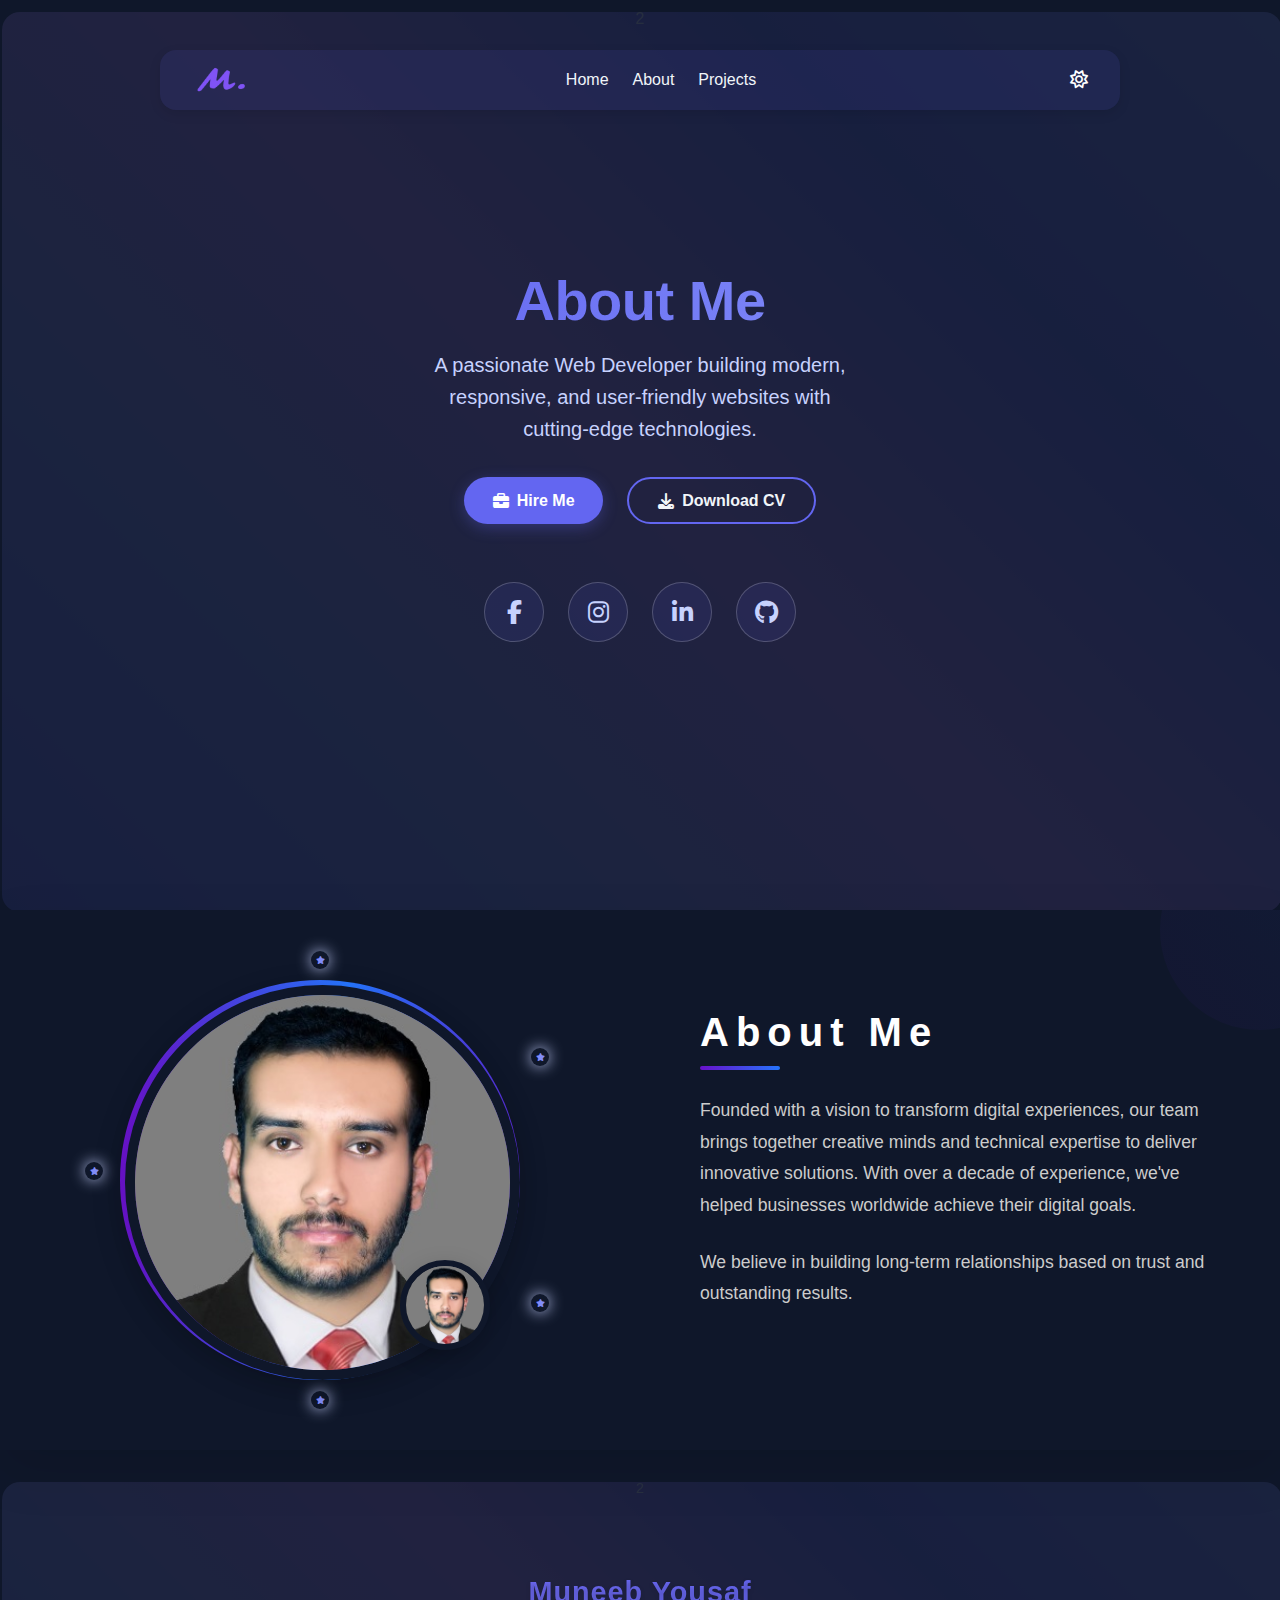
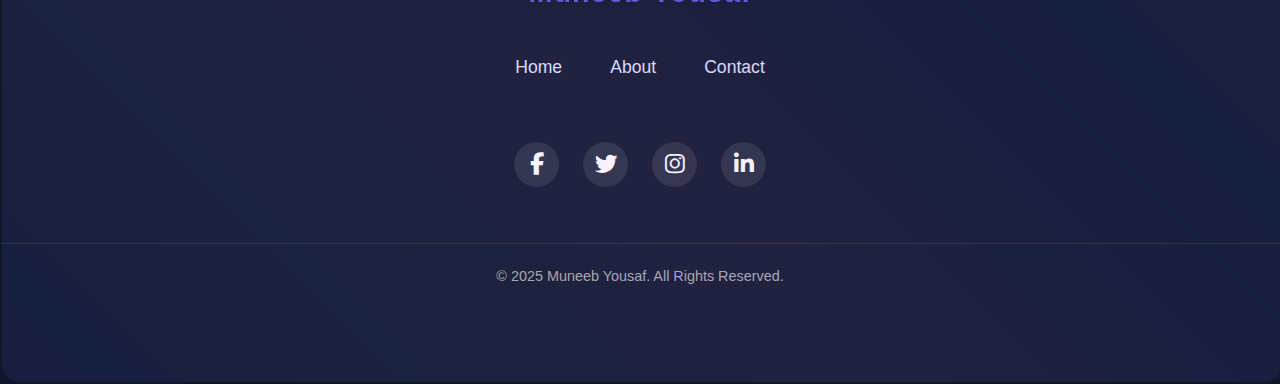
<file: About.html>
<!DOCTYPE html>
<html lang="en">
<head>
    <meta charset="UTF-8" />
    <meta name="viewport" content="width=device-width, initial-scale=1.0"/>
    <title>Responsive Header with Logo</title>
    <link rel="stylesheet" href="style.css">
    <link rel="stylesheet" href="https://cdnjs.cloudflare.com/ajax/libs/font-awesome/6.5.0/css/all.min.css">
</head>
<body>
  <!---------- Header Start ---------->
  <header class="header">
    <div class="logo">
      <img src="assets/images/logo.png" alt="Logo" />
    </div>
    <nav class="nav-links">
      <a href="index.html">Home</a>
      <a href="About.html">About</a>
      <a href="projects.html">Projects</a>
    </nav>
    <button id="theme-switch" >

    <i class="fa-regular fa-sun"></i>
      </button>
  </header>    
  <!---------- Header End ---------->

  <!---------- Hero Section Start ---------->
  <section class="hero">
        <div class="static-boxes">
            <div class="border-box box-2">2</div>
        </div>
        <!-- Particle background -->
        <div class="particles-container">
            <div class="particle"></div>
            <div class="particle"></div>
            <div class="particle"></div>
            <div class="particle"></div>
            <div class="particle"></div>
            <div class="particle"></div>
            <div class="particle"></div>
            <div class="particle"></div>
            <div class="particle"></div>
            <div class="particle"></div>
            <div class="particle"></div>
            <div class="particle"></div>
            <div class="particle"></div>
            <div class="particle"></div>
            <div class="particle"></div>
            <div class="particle"></div>
            <div class="particle"></div>
            <div class="particle"></div>
            <div class="particle"></div>
            <div class="particle"></div>
        </div>
        
        <div class="hero-content">
            <h1 class="hero-heading">About Me</h1>
            <p class="hero-description">A passionate Web Developer building modern, responsive, and user-friendly websites with cutting-edge technologies.</p>
            <div class="hero-buttons">
                <a href="#contact" class="btn">
                    <i class="fas fa-briefcase"></i> Hire Me
                </a>
                <a href="cv.pdf" class="btn btn-outline">
                    <i class="fas fa-download"></i> Download CV
                </a>
            </div>
            <div class="hero-socials">
                <div class="icon_container">
                    <div class="icon-box">
                        <div class="item">
                            <i class="fa-brands fa-facebook-f"></i>
                        </div>
                    </div>
                    <div class="icon-box">
                        <div class="item">
                            <i class="fa-brands fa-instagram"></i>
                        </div>
                    </div>
                    <div class="icon-box">
                        <div class="item">
                            <i class="fa-brands fa-linkedin-in"></i>
                        </div>
                    </div>
                    <div class="icon-box">
                        <div class="item">
                            <i class="fa-brands fa-github"></i>
                        </div>
                    </div>
                </div>
            </div>
        </div>
  </section>
  <!---------- Hero Section End ---------->

  <!---------- About Section Start ---------->
  
  <section class="container">  
    <div class="about-section">
      <div class="image-container">
        <div class="image-wrapper">
          <div class="rotating-border"></div>
          <div class="rotating-stars">
            <div class="star"><i class="fas fa-star"></i></div>
            <div class="star"><i class="fas fa-star"></i></div>
            <div class="star"><i class="fas fa-star"></i></div>
            <div class="star"><i class="fas fa-star"></i></div>
            <div class="star"><i class="fas fa-star"></i></div>
          </div>
          <div class="main-image">
            <img src="assets/images/muneeb.jpg" alt="Team Leader">
          </div>
          <div class="mini-image">
            <img src="assets/images/muneeb.jpg" alt="Team Member">
          </div>
        </div>
      </div>
      <div class="content">
        <h2>About Me</h2>
        <p>Founded with a vision to transform digital experiences, our team brings together creative minds and technical expertise to deliver innovative solutions. With over a decade of experience, we've helped businesses worldwide achieve their digital goals.</p>
        <p>We believe in building long-term relationships based on trust and outstanding results.</p>
        <div class="stats">
          
        </div>
      </div>
    </div>
  </section>
  
  <!---------- About Section End ---------->
  

<!-- Footer Start -->

 <footer class="footer">
  <div class="border-box box-2 footer-layer">2</div>
        <div class="footer-content">
            <div class="footer-name">Muneeb Yousaf</div>
            
            <div class="links">
                <a href="#">Home</a>
                <a href="#">About</a>
                <a href="#">Contact</a>
            </div>
            
            <div class="social-icons">
                <a href="#" aria-label="Facebook"><i class="fab fa-facebook-f"></i></a>
                <a href="#" aria-label="Twitter"><i class="fab fa-twitter"></i></a>
                <a href="#" aria-label="Instagram"><i class="fab fa-instagram"></i></a>
                <a href="#" aria-label="LinkedIn"><i class="fab fa-linkedin-in"></i></a>
            </div>
            
            <div class="copyright">
                &copy; 2025 <span>Muneeb Yousaf</span>. All Rights Reserved.
            </div>
        </div>
    </footer>

<!-- Footer End -->
</body>
</html>
</file>
<file: style.css>
:root {
    --bg-color: #0f172a;
    --text-color: #f1f5f9;
    --primary-color: #6366f1;
    --secondary-color: #818cf8;
    --accent-color: #c7d2fe;
}

* {
    margin: 0;
    padding: 0;
    box-sizing: border-box;
    font-family: 'Segoe UI', Tahoma, Geneva, Verdana, sans-serif;
}
    
body {
    background-color: var(--bg-color);
    color: var(--text-color);
    min-height: 100vh;
    overflow-x: hidden;
}
    
a {
    text-decoration: none;
    color: inherit;
}

/*------- Header Section Start -------------*/

.header {
    margin: 50px auto;
    max-width: 960px;
    border-radius: 16px;
    padding: 0rem 2rem;
    display: flex;
    justify-content: space-between;
    align-items: center;
    color: var(--text-color);
    box-shadow: 0 4px 12px rgba(0, 0, 0, 0.1);
    position: relative;
    z-index: 10;
    background: rgba(99, 102, 241, 0.1);
}

.logo {
    display: flex;
    align-items: center;
    gap: 10px;
    font-size: 1.5rem;
    font-weight: bold;
}

.logo img {
    width: 60px;
    height: 60px;
    object-fit: contain;
}
    
.nav-links {
    display: flex;
    gap: 1.5rem;
}
    
.toggle-btn {
    cursor: pointer;
    padding: 0.5rem 1rem;
    border: none;
    border-radius: 5px;
    background: #888;
    color: white;
    transition: background 0.3s;
}
    
#theme-switch {
    border: none;
    background-color: transparent;
}
      
#theme-switch i{
    font-size: 18px;
    color: #ffffff;
}
    
@media (max-width: 600px) {
  .nav-links 
  {
    display: none;
  }
}

/*------- Header Section End -------------*/
    
/*------- Hero Section Start -------------*/
        
.hero {
    min-height: 100vh;
    justify-content: center;
    align-items: center;
    text-align: center;
    padding: 2rem;
    position: relative;
    display: flex;
    overflow: hidden;
    margin-top: -150px;
}

.particles-container {
    position: absolute;
    top: 0;
    left: 0;
    width: 100%;
    height: 100%;
    z-index: 1;
    overflow: hidden;
}
        
.particle {
    position: absolute;
    background-color: var(--accent-color);
    border-radius: 50%;
    opacity: 0.4;
    animation: float 15s infinite linear;
    z-index: 1;
}

.particle:nth-child(1) { width: 6px; height: 6px; top: 10%; left: 90%; animation-duration: 20s; animation-delay: 0s; }
.particle:nth-child(2) { width: 8px; height: 8px; top: 15%; left: 60%; animation-duration: 18s; animation-delay: 2s; }
.particle:nth-child(3) { width: 4px; height: 4px; top: 20%; left: 5%; animation-duration: 22s; animation-delay: 1s; }
.particle:nth-child(4) { width: 7px; height: 7px; top: 20%; left: 90%; animation-duration: 17s; animation-delay: 3s; }
.particle:nth-child(5) { width: 5px; height: 5px; top: 25%; left: 40%; animation-duration: 19s; animation-delay: 0.5s; }
.particle:nth-child(6) { width: 9px; height: 9px; top: 25%; left: 60%; animation-duration: 25s; animation-delay: 4s; }
.particle:nth-child(7) { width: 3px; height: 3px; top: 30%; left: 5%; animation-duration: 16s; animation-delay: 1.5s; }
.particle:nth-child(8) { width: 6px; height: 6px; top: 30%; left: 80%; animation-duration: 21s; animation-delay: 2.5s; }
.particle:nth-child(9) { width: 5px; height: 5px; top: 40%; left: 15%; animation-duration: 23s; animation-delay: 3.5s; }
.particle:nth-child(10) { width: 7px; height: 7px; top: 45%; left: 85%; animation-duration: 18s; animation-delay: 0.8s; }
.particle:nth-child(11) { width: 6px; height: 6px; top: 50%; left: 15%; animation-duration: 20s; animation-delay: 0s; }
.particle:nth-child(12) { width: 8px; height: 8px; top: 50%; left: 70%; animation-duration: 18s; animation-delay: 2s; }
.particle:nth-child(13) { width: 4px; height: 4px; top: 55%; left: 40%; animation-duration: 22s; animation-delay: 1s; }
.particle:nth-child(14) { width: 7px; height: 7px; top: 65%; left: 10%; animation-duration: 17s; animation-delay: 3s; }
.particle:nth-child(15) { width: 5px; height: 5px; top: 75%; left: 10%; animation-duration: 19s; animation-delay: 0.5s; }
.particle:nth-child(16) { width: 9px; height: 9px; top: 75%; left: 85%; animation-duration: 25s; animation-delay: 4s; }
.particle:nth-child(17) { width: 3px; height: 3px; top: 80%; left: 30%; animation-duration: 16s; animation-delay: 1.5s; }
.particle:nth-child(18) { width: 6px; height: 6px; top: 80%; left: 70%; animation-duration: 21s; animation-delay: 2.5s; }
.particle:nth-child(19) { width: 5px; height: 5px; top: 80%; left: 80%; animation-duration: 23s; animation-delay: 3.5s; }
.particle:nth-child(20) { width: 7px; height: 7px; top: 90%; left: 30%; animation-duration: 18s; animation-delay: 0.8s; }

@keyframes float {
    0% {
        transform: translate(0, 0) rotate(0deg);
        opacity: 0.4;
    }
    25% {
        transform: translate(20px, 40px) rotate(90deg);
    }
    50% {
        transform: translate(40px, 0) rotate(180deg);
        opacity: 0.7;
    }
    75% {
        transform: translate(20px, -40px) rotate(270deg);
    }
    100% {
        transform: translate(0, 0) rotate(360deg);
        opacity: 0.4;
      }
}
          
.hero-content {
    max-width: 600px;
    z-index: 4;
    padding: 2rem;
    animation: fadeIn 1.5s ease-out;
}
        
@keyframes fadeIn {
    from 
    {
      opacity: 0; 
      transform: translateY(30px); 
    }
    to 
    { 
      opacity: 1; 
      transform: translateY(0); 
    }
}
        
.hero-heading {
    font-size: 3.5rem;
    margin-bottom: 1rem;
    background: linear-gradient(to right, var(--primary-color), var(--secondary-color));
    -webkit-background-clip: text;
    background-clip: text;
    color: transparent;
    font-weight: 700;
    letter-spacing: -0.5px;
}
        
.hero-description {
    font-size: 1.25rem;
    margin-bottom: 2rem;
    line-height: 1.6;
    color: var(--accent-color);
    max-width: 80%;
    margin-left: auto;
    margin-right: auto;
}
        
.hero-buttons {
    display: flex;
    justify-content: center;
    gap: 1.5rem;
    margin-bottom: 2rem;
}
          
.btn {
    background: var(--primary-color);
    color: white;
    padding: 0.8rem 1.8rem;
    border-radius: 50px;
    text-decoration: none;
    transition: all 0.3s ease;
    font-weight: 600;
    display: inline-flex;
    align-items: center;
    justify-content: center;
    gap: 8px;
    box-shadow: 0 4px 15px rgba(99, 102, 241, 0.3);
}
        
.btn:hover {
    background: var(--secondary-color);
    transform: translateY(-3px);
    box-shadow: 0 6px 20px rgba(99, 102, 241, 0.4);
}
        
.btn-outline {
    background: transparent;
    border: 2px solid var(--primary-color);
    color: var(--text-color);
    box-shadow: none;
}
        
.btn-outline:hover {
    background: var(--primary-color);
    color: white;
}
        
.hero-socials {
    display: flex;
    justify-content: center;
    gap: 1.5rem;
    font-size: 1.5rem;
    margin-top: 3rem;
}
        
.icon_container {
    padding: 10px;
    width: max-content;
    display: flex;
    gap: 1.5rem;
}
          
.icon-box {
    --size: 60px;
    width: var(--size);
    height: var(--size);
    transition: transform 200ms;
}
        
.item {
    width: 100%;
    height: 100%;
    border: 1px solid rgba(255, 255, 255, 0.2);
    border-radius: 50%;
    display: flex;
    justify-content: center;
    align-items: center;
    background: rgba(99, 102, 241, 0.1);
    transition: all 0.3s ease;
}
          
.item i {
    color: var(--accent-color);
    transition: all 0.3s ease;
}
          
.icon-box:hover {
    transform: scale(1.6) translateY(-15px);
}
          
.icon-box:hover .item {
    background: var(--primary-color);
    border-color: var(--primary-color);
}
          
.icon-box:hover .item i {
    color: white;
    transform: scale(1.2);
}
          
.icon-box:has(+ .icon-box:hover),
.icon-box:hover + .icon-box {
    transform: scale(1.3) translateY(-8px);
}
        
.static-boxes {
    position: absolute;
    top: 0;
    left: 0;
    width: 100%;
    height: 100%;
    z-index: 0;
    overflow: hidden;
}
          
.border-box {
    position: absolute;
    width: 200px;
    height: 200px;
    z-index: 0;
    opacity: 0.1;
}
        
.border-box::before {
    content: '';
    position: absolute;
    top: 0;
    left: 0;
    width: 100%;
    height: 100%;
    border-radius: 20px;
    border: 2px solid transparent;
    background: linear-gradient(45deg, var(--primary-color), var(--secondary-color), #c084fc, var(--primary-color), var(--secondary-color));
    background-clip: padding-box;
    z-index: -1;
}
        
.box-1 {
    top: 10%;
    left: -17%;
    width: 400px;
    height: 400px;
}
        
.box-2 {
    width: 100%;
    height: 100%;
}
        
.box-3 {
    top: 10%;
    right: -17%;
    width: 400px;
    height: 400px;
}

@media (max-width: 768px) 
{
  .hero-heading 
  {
    font-size: 2.5rem;
  }
  .box-2
  {
    width: 100%;
    height: 100vh;
  }
  .hero-description {
    font-size: 1.1rem;
    max-width: 100%;
  }        
  .hero-buttons {
    flex-direction: column;
    align-items: center;
  }
  .btn {
    width: 100%;
    max-width: 250px;
  }
  .icon_container {
    gap: 1rem;
  }     
  .icon-box {
      --size: 50px;
  }
  .box-1, .box-3 {
      width: 120px;
      height: 120px;
  }
  .box-2 {
      width: 100%;
      height: 100%;
  }
}
            
@media (max-width: 480px) 
{
  .hero-heading {
      font-size: 2rem;
  }
  .hero-content {
      padding: 1.5rem;
  }
  .hero-socials {
      margin-top: 2rem;
  }
  .icon-box {
      --size: 45px;
  }
  .box-1, .box-3 {
    width: 100px;
    height: 100px;
    top: 15%;
  }
  
  .box-2 {
    width: 100%;
    height: 100%;
  }
}
      
/*------- About Section Start -------------*/

.container {
    max-width: 100%;
    margin: 0 auto;
}
        
.section-title {
    text-align: center;
    margin-bottom: 50px;
}
        
.about-section {
    display: flex;
    align-items: center;
    box-shadow: 0 20px 50px rgba(0, 0, 0, 0.1);
    overflow: hidden;
    flex-wrap: wrap;
    position: relative;
    z-index: 1;
}
        
.image-container {
    flex: 1;
    min-width: 350px;
    position: relative;
    padding: 60px;
    display: flex;
    justify-content: center;
}
        
.image-wrapper {
    position: relative;
    width: 400px;
    height: 400px;
}
        
.rotating-border {
    position: absolute;
    top: 0;
    left: 0;
    width: 100%;
    height: 100%;
    border-radius: 50%;
    background: linear-gradient(to right, #6a11cb, #2575fc, #6a11cb, #2575fc, #6a11cb, #2575fc, #6a11cb, #2575fc);
    background-size: 400% 400%;
    box-shadow: 0 10px 30px rgba(0, 0, 0, 0.15);
    z-index: 1;
}
      
.rotating-stars {
    position: absolute;
    top: -20px;
    left: -20px;
    width: calc(100% + 40px);
    height: calc(100% + 40px);
    border-radius: 50%;
    z-index: 0;
    animation: rotateStars 50s linear infinite;
}

.star {
    position: absolute;
    width: 18px;
    height: 18px;
    background: var(--bg-color);
    border-radius: 50%;
    box-shadow: 0 0 15px var(--accent-color);
    animation: twinkle 20s infinite alternate;
    z-index: 2;
    display: flex;
    align-items: center;
    justify-content: center;
    font-size: 8px;
    color: var(--secondary-color);
}

.star:nth-child(1) {
    top: -9px;
    left: 50%;
    transform: translateX(-50%);
    animation-delay: 0.1s;
}

.star:nth-child(2) {
    top: 20%;
    right: -9px;
    animation-delay: 0.3s;
}

.star:nth-child(3) {
    bottom: 20%;
    right: -9px;
    animation-delay: 0.5s;
}

.star:nth-child(4) {
    bottom: -9px;
    left: 50%;
    transform: translateX(-50%);
    animation-delay: 0.7s;
}

.star:nth-child(5) {
    bottom: 50%;
    left: -15px;
    animation-delay: 0.9s;
}

.main-image {
    position: absolute;
    top: 5px;
    left: 5px;
    width: calc(100% - 5px);
    height: calc(100% - 5px);
    border-radius: 50%;
    overflow: hidden;
    border: 10px solid var(--bg-color);
    box-shadow: 0 5px 20px rgba(0, 0, 0, 0.1);
    z-index: 3;
}

.main-image img {
    width: 100%;
    height: 100%;
    object-fit: cover;
    display: block;
    transition: transform 0.5s ease;
}

.main-image:hover img {
    transform: scale(1.05);
}

.mini-image {
    position: absolute;
    bottom: 30px;
    right: 30px;
    width: 90px;
    height: 90px;
    border-radius: 50%;
    border: 6px solid  var(--bg-color);
    overflow: hidden;
    box-shadow: 0 8px 25px rgba(0, 0, 0, 0.2);
    z-index: 4;
    transition: transform 0.4s ease;
}

.mini-image:hover {
    transform: scale(1.1);
}

.mini-image img {
    width: 100%;
    height: 100%;
    object-fit: cover;
}

.content {
    flex: 1;
    min-width: 350px;
    padding: 100px 60px;
    position: relative;
    overflow: hidden;
}

.content::before {
    content: '';
    position: absolute;
    top: 0;
    right: 0;
    width: 200px;
    height: 200px;
    background: linear-gradient(45deg, #6a11cb, #2575fc);
    border-radius: 50%;
    transform: translate(40%, -40%);
    opacity: 0.05;
    z-index: -1;
}

.content h2 {
    font-size: 2.5rem;
    color: #ffffff;
    margin-bottom: 25px;
    position: relative;
    padding-bottom: 15px;
    text-align: left;
}

.content h2::after {
    content: '';
    position: absolute;
    bottom: 0;
    left: 0;
    width: 80px;
    height: 4px;
    background: linear-gradient(to right, #6a11cb, #2575fc);
    border-radius: 2px;
}

.content p {
    font-size: 1.1rem;
    line-height: 1.8;
    color: #ccc;
    margin-bottom: 25px;
    position: relative;
    z-index: 2;
}

.stats {
    display: flex;
    gap: 20px;
    margin-top: 40px;
    flex-wrap: wrap;
}

.stat-item {
    flex: 1;
    min-width: 130px;
    background:var(--secondary-color);
    padding: 25px 20px;
    border-radius: 15px;
    text-align: center;
    box-shadow: 0 5px 15px rgba(0, 0, 0, 0.05);
    transition: all 0.4s ease;
    border: 1px solid #e9ecef;    
}

.stat-item:hover {
    transform: translateY(-8px);
    box-shadow: 0 10px 25px rgba(0, 0, 0, 0.1);
    background: white;
    border-color: #dee2e6;
}
        
.stat-item i {
    font-size: 2.2rem;
    color: #6a11cb;
    margin-bottom: 15px;
    background: linear-gradient(to right, #6a11cb, #2575fc);
    -webkit-background-clip: text;
    background-clip: text;
    color: transparent;
}

.stat-item .number {
    font-size: 1.9rem;
    font-weight: 700;
    color: #2c3e50;
    display: block;
    margin-bottom: 5px;
    font-family: 'Arial Rounded MT Bold', 'Helvetica Rounded', Arial, sans-serif;
}

.stat-item .label {
    font-size: 1.05rem;
    color: #6c757d;
    font-weight: 500;
}

@keyframes gradientRotate {
    0% {
        background-position: 0% 50%;
    }
    50% {
        background-position: 100% 50%;
    }
    100% {
        background-position: 0% 50%;
    }
}

@keyframes rotateStars {
    0% {
        transform: rotate(0deg);
    }
    100% {
        transform: rotate(360deg);
    }
}

@keyframes twinkle {
    0% {
        transform: scale(1);
        box-shadow: 0 0 10px rgba(45, 130, 199, 0.8);
    }
    100% {
        transform: scale(1.3);
        box-shadow: 0 0 20px rgb(31, 153, 153), 0 0 30px rgba(255, 215, 0, 0.6);
    }
}

@media (max-width: 900px) {
    .about-section {
        flex-direction: column;
    }
    .image-container, .content {
        width: 100%;
    }
    .section-title h1 {
        font-size: 2.4rem;
    }
    .content h2 {
        font-size: 2.2rem;
    }
    .mini-image {
        right: calc(50% - 110px);
    }
}
        
@media (max-width: 500px) {
    .image-container {
        padding: 40px;
    }
    .content {
        padding: 40px 30px;
    }
    .section-title h1 {
        font-size: 2rem;
    }
    .section-title p {
        font-size: 1rem;
    }
    .image-wrapper {
        width: 260px;
        height: 260px;
    }
    .mini-image {
        width: 75px;
        height: 75px;
        right: calc(50% - 95px);
    }
}

/*------- About Section End -------------*/
    
/*------- Skill Section Start -------------*/

.skills-section {
    max-width: 100%;
    margin: auto;
    text-align: center;
    padding: 100px 100px;
    border-radius: 20px;
    position: relative;
    overflow: hidden;
}

.skills-title {
    font-size: 2.5rem;
    margin-bottom: 40px;
    color: #ffffff;
}
    
.skills-grid {
    display: grid;
    grid-template-columns: repeat(5, 1fr); /* 5 items per row */
    gap: 20px;
}
    
.skill-item {
    padding: 50px 20px;
    border-radius: 12px;
    transition: transform 0.3s ease;
    box-shadow: 0 10px 20px rgba(0, 0, 0, 0.3);
}
    
.skill-item:hover {
    transform: translateY(-5px);
}
    
.skill-item i{
    background: linear-gradient(45deg, #6a11cb, #2575fc);
    -webkit-background-clip: text;
    background-clip: text;
    color: transparent; /* Fallback for older browsers */
    display: inline-block; /* Ensures the gradient applies correctly */
}

.skill-icon {
    font-size: 2.5rem;
    margin-bottom: 20px;
}
    
.skill-name {
    font-size: 1rem;
    font-weight: 500;
    color: #ffffff;
}
    
@media (max-width: 1024px) {
  .skills-grid {
    grid-template-columns: repeat(3, 1fr);
  }
}

@media (max-width: 600px) {
  .skills-grid {
    grid-template-columns: repeat(2, 1fr);
  }
}

@media (max-width: 400px) {
  .skills-grid {
    grid-template-columns: 1fr;
  }
}

/*------- Skill Section End -------------*/

/*------- Project Section Start -------------*/

.project-container {
    max-width: 100%;
    width: 100%;
    padding: 20px;
    text-align: center;
}
        
.project-container  h1 {
    color: white;
    margin-bottom: 40px;
    font-size: 2.8rem;
    text-shadow: 0 2px 10px rgba(0,0,0,0.3);
}

.subtitle {
    color: rgba(255,255,255,0.85);
    max-width: 700px;
    margin: 0 auto 50px;
    font-size: 1.2rem;
    line-height: 1.6;
}

.cards-container {
    display: flex;
    justify-content: center;
    flex-wrap: wrap;
    gap: 30px;
}

.project-card {
    position: relative;
    overflow: hidden;
    width: 350px;
    height: 450px;
    border-radius: 16px;
    box-shadow: 0 15px 35px rgba(0,0,0,0.5);
    display: flex;
    justify-content: center;
    align-items: center;
    overflow: hidden;
    transition: all 0.4s ease;
}

.project-card .inner-project-card-box{
    width: 90%;
    height: 90%;
    overflow: hidden;
    border-radius: 14px;
}

.project-card:hover {
    transform: translateY(-15px);
    box-shadow: 0 25px 50px rgba(0,0,0,0.6);
}

.project-image {
    width: 100%;
    height: 100%;
    object-fit: cover;
    display: block;
    transition: all 0.5s ease;
    border-radius: 16px;
}

.project-card:hover .project-image {
    transform: scale(1.1);
}

.project-card::after {
    content: '';
    position: absolute;
    bottom: 0;
    left: 0;
    width: 100%;
    height: 100%;
    background: linear-gradient(to top, var(--bg-color) 40%,  transparent 90%);
    z-index: 1;
    transition: all 0.4s ease;
}

.project-content {
    position: absolute;
    bottom: 0;
    left: 0;
    width: 100%;
    padding: 30px;
    z-index: 2;
    color: white;
    transition: all 0.4s ease;
}

.project-card:hover .project-content {
    transform: translateY(-10px);
}

.project-title {
    font-size: 1.8rem;
    margin-bottom: 15px;
    text-shadow: 0 2px 4px rgba(0,0,0,0.5);
}

.project-description {
    font-size: 1.1rem;
    margin-bottom: 20px;
    color: rgba(255, 255, 255, 0.9);
    line-height: 1.6;
}

.project-tech {
    font-size: 1.1rem;
    margin-bottom: 25px;
    color: var(--primary-color);
    font-weight: bold;
}

.project-links {
    display: flex;
    gap: 20px;
    justify-content: center;
}

.project-links a {
    display: inline-flex;
    align-items: center;
    color: white;
    text-decoration: none;
    font-weight: bold;
    padding: 10px 20px;
    border-radius: 30px;
    transition: all 0.3s ease;
}

.project-links a:hover {
    background-color: var(--primary-color);
    transform: translateY(-3px);
    box-shadow: 0 5px 15px rgba(0,0,0,0.3);
}

.project-links a i {
    margin-right: 8px;
    font-size: 1.1rem;
}

.footer {
    margin-top: 50px;
    color: rgba(255,255,255,0.7);
    font-size: 1rem;
}

@media (max-width: 768px) 
{
  .project-card {
      width: 100%;
      max-width: 400px;
      height: 400px;
  }  
  h1 {
      font-size: 2.2rem;
    }
}
    
/*------- Project Section End -------------*/
    

/*-------- Testimonil Start ------------- */

.large-container {
    position: static;
    max-width: 100%;
    padding: 0px 50px 0px 0px;
    margin: 0 auto;
}

.testimonial-section {
    position: relative;
    padding-bottom: 210px;
    overflow: hidden;
    height: 100vh;
}

.large-container {
    width: 100%;
    height: 110vh;
    display: flex;
    justify-content: space-between;
}

.large-container .paroller {
    display: flex;
    z-index: 1;
}

.testimonial-carousel {
    width: 70%;
    height: 350px;
    background-color: var(--bg-color);
    position: absolute;
    left: 10%;
    top: 50%;
    transform: translate(-10%, -50%);
    box-shadow: rgba(20, 18, 22, 0.75) 0px 0px 50px;
    border-radius: 5px;
    overflow: hidden;
    z-index: 2;
}

.testimonial-block { 
    height: 100%;
    display: flex;
    flex-direction: column;
    justify-content: center;
    padding: 100px;
    color: #ffffff;
    font-weight: 300;
}

.info-box {

    display: flex;
    justify-content: flex-start;
    align-items: center;
    margin-top: 50px;
}

.thumb img {
    border-radius: 100%; 
    border: 4px solid var(--primary-color);
}

.test-name-box {
    margin-left: 20px;
    display: flex;
    flex-direction: column;
}
.test-name-box .name{
    color: var(--primary-color);
    text-transform: uppercase;
}

.circle-container {
    position: relative;
    display: flex;
    flex-direction: column;
    align-items: center;
    justify-content: center;
    width: 100%;
    max-width: 700px;
    padding: 20px;
    z-index: 10;
}
      
.animation-container {
    position: relative;
    width: 400px;
    height: 400px;
    margin: 70px 0;
}

.circle {
    position: absolute;
    top: 65%;
    left: 20%;
    transform: translate(-50%, -50%);
    border-radius: 50%;
    border-style: solid;
    filter: drop-shadow(0 0 10px rgba(255, 255, 255, 0.3));
    display: flex;
    justify-content: center;
    align-items: center;
}

.circle1 {
    width: 650px;
    height: 650px;
    border-width: 1px;
    border-color: rgba(255, 255, 255, 0.2);
    animation: rotate 25s linear infinite;
}

.circle2 {
    width: 550px;
    height: 550px;
    border-width: 1px;
    border-color: rgba(173, 216, 230, 0.2);
    animation: rotate-reverse 20s linear infinite;
}

.circle3 {
    width: 450px;
    height: 450px;
    border-width: 1px;
    border-color: rgba(144, 238, 144, 0.2);
    animation: rotate 15s linear infinite;
}

.circle4 {
    width: 350px;
    height: 350px;
    border-width: 1px;
    border-color: rgba(255, 182, 193, 0.2);
    animation: rotate-reverse 10s linear infinite;
}

.mini-circle {
    position: absolute;
    border-radius: 50%;
    transform: translate(-50%, -50%);
    animation: pulse 2s ease-in-out infinite alternate;
}

.circle1 .mini-circle:nth-child(1) {
    width: 12px;
    height: 12px;
    background: radial-gradient(circle, #ffffff, #00c9ff);
    box-shadow: 0 0 20px #00c9ff;
    top: 0;
    left: 50%;
}

.circle1 .mini-circle:nth-child(2) {
    width: 10px;
    height: 10px;
    background: radial-gradient(circle, #ffffff, #ff7e5f);
    box-shadow: 0 0 20px #ff7e5f;
    top: 100%;
    left: 50%;
}

.circle2 .mini-circle:nth-child(1) {
    width: 12px;
    height: 12px;
    background: radial-gradient(circle, #ffffff, #92fe9d);
    box-shadow: 0 0 18px #92fe9d;
    top: 0;
    left: 50%;
}

.circle2 .mini-circle:nth-child(2) {
    width: 10px;
    height: 10px;
    background: radial-gradient(circle, #ffffff, #ffcc00);
    box-shadow: 0 0 18px #ffcc00;
    top: 100%;
    left: 50%;
}
        
       
.circle3 .mini-circle:nth-child(1) {
    width: 12px;
    height: 12px;
    background: radial-gradient(circle, #ffffff, #d9a7c7);
    box-shadow: 0 0 16px #d9a7c7;
    top: 0;
    left: 50%;
}

.circle3 .mini-circle:nth-child(2) {
    width: 10px;
    height: 10px;
    background: radial-gradient(circle, #ffffff, #00c9ff);
    box-shadow: 0 0 16px #00c9ff;
    top: 100%;
    left: 50%;
}


.circle4 .mini-circle:nth-child(1) {
    width: 12px;
    height: 12px;
    background: radial-gradient(circle, #ffffff, #ff7e5f);
    box-shadow: 0 0 14px #ff7e5f;
    top: 0;
    left: 50%;
}

.circle4 .mini-circle:nth-child(2) {
    width: 10px;
    height: 10px;
    background: radial-gradient(circle, #ffffff, #92fe9d);
    box-shadow: 0 0 14px #92fe9d;
    top: 100%;
    left: 50%;
}

@keyframes rotate {
    0% { transform: translate(-50%, -50%) rotate(0deg); }
    100% { transform: translate(-50%, -50%) rotate(360deg); }
}

@keyframes rotate-reverse {
    0% { transform: translate(-50%, -50%) rotate(360deg); }
    100% { transform: translate(-50%, -50%) rotate(0deg); }
}

@keyframes pulse {
    0% { transform: translate(-50%, -50%) scale(1); opacity: 0.9; }
    100% { transform: translate(-50%, -50%) scale(1.2); opacity: 1; }
}

.info-panel {
    background: rgba(0, 0, 0, 0.25);
    backdrop-filter: blur(12px);
    border-radius: 25px;
    padding: 25px 30px;
    margin-top: 30px;
    max-width: 600px;
    border: 1px solid rgba(255, 255, 255, 0.15);
    box-shadow: 0 10px 30px rgba(0, 0, 0, 0.3);
}

.info-title {
    font-size: 1.6rem;
    margin-bottom: 20px;
    color: #00c9ff;
    text-align: center;
    display: flex;
    align-items: center;
    justify-content: center;
    gap: 10px;
}

.features {
    display: grid;
    grid-template-columns: repeat(2, 1fr);
    gap: 15px;
    margin-top: 20px;
}

.feature {
    display: flex;
    align-items: center;
    font-size: 1.05rem;
    background: rgba(255, 255, 255, 0.07);
    padding: 14px 20px;
    border-radius: 12px;
    transition: transform 0.3s ease;
}

.feature:hover {
    transform: translateY(-3px);
    background: rgba(255, 255, 255, 0.12);
}

.feature::before {
    content: "•";
    color: #92fe9d;
    margin-right: 12px;
    font-weight: bold;
    font-size: 1.8rem;
}

.controls {
    display: flex;
    gap: 20px;
    margin-top: 35px;
    flex-wrap: wrap;
    justify-content: center;
}

.particles {
    position: absolute;
    top: 0;
    left: 0;
    width: 100%;
    height: 100%;
    z-index: 1;
    pointer-events: none;
}

.particle {
    position: absolute;
    border-radius: 50%;
    background: rgba(255, 255, 255, 0.7);
    opacity: 0;
    animation: float 15s infinite linear;
}

@keyframes float {
    0% {
        transform: translateY(0) translateX(0) rotate(0deg);
        opacity: 0;
    }
    10% {
        opacity: 0.7;
    }
    90% {
        opacity: 0.8;
    }
    100% {
        transform: translateY(-100vh) translateX(100px) rotate(360deg);
        opacity: 0;
    }
}

.footer {
    margin-top: 30px;
    text-align: center;
    color: rgba(255, 255, 255, 0.7);
    font-size: 0.9rem;
}

@media (max-width: 650px) 
{
  .animation-container {
      width: 300px;
      height: 300px;
  }
  .circle1 { width: 280px; height: 280px; }
  .circle2 { width: 220px; height: 220px; }
  .circle3 { width: 160px; height: 160px; }
  .circle4 { width: 110px; height: 110px; }
  .circle5 { width: 60px; height: 60px; }
  .features {
      grid-template-columns: 1fr;
  }
  button {
      min-width: 160px;
      padding: 12px 20px;
  }
  h1 {
      font-size: 2.4rem;
  }
  .subtitle {
      font-size: 1.1rem;
  }
}

@media only screen and (max-width: 767px) 
{
  .testimonial-section .sec-title 
  {
    margin-bottom: 50px;
  }
  .testimonial-block {
    padding: 0;
    .inner-box {
      box-shadow: none;
      border: 2px solid #f1f1f1;
    }
  }
  .testimonial-carousel {
    .owl-nav {
      position: relative;
      left: 50%;
      margin-left: 50px;
      bottom: 0;
      margin-top: 20px;
      text-align: center;
    }
    .owl-next, .owl-prev {
      border: 2px solid #f1f1f1;
    }
  }
}

@media only screen and (max-width: 1366px) {
  .large-container {
    padding-left: 20px;
    padding-right: 20px;
  }
}

/*-------- Testimonil End ------------- */

.contact-form {
    padding: 10px;
}

button {
    overflow: visible;
}

button, select {
    text-transform: none;
}

button, input, select, textarea {
    color: #122293;
    font: inherit;
    margin: 0;
}

input {
    line-height: normal;
}

textarea {
    overflow: auto;
}

#form-container {
    padding: 50px 0px;
    margin: 0 auto;
    max-width: 60%;
    max-height: 650px;
    position: relative;
    width: 100%;
}

form {
    padding: 45px;
}

h2 {
    color: var(--text-color);
    font-size: 32px;
    font-weight: 700;
    letter-spacing: 7px;
    text-align: center;
}

.email {
	  float: right;
	  width: 45%;
}

input[type='text'], [type='email'], select, textarea {
	  background: none;
    border: none;
	  border-bottom: solid 2px var(--text-color);
	  color: var(--text-color);
	  font-size: 1.000em;
    font-weight: 400;
    letter-spacing: 1px;
	  margin: 0em 0 1.875em 0;
	  padding: 0 0 0.875em 0;
	  width: 100%;
	  -webkit-box-sizing: border-box;
	  -moz-box-sizing: border-box;
	  -ms-box-sizing: border-box;
	  -o-box-sizing: border-box;
	  box-sizing: border-box;
	  -webkit-transition: all 0.3s;
	  -moz-transition: all 0.3s;
	  -ms-transition: all 0.3s;
	  -o-transition: all 0.3s;
	  transition: all 0.3s;
}

input[type='text']:focus, [type='email']:focus, textarea:focus {
	  outline: none;
	  padding: 0 0 0.875em 0;
}

.message {
	  float: none;
}

.name {
	  float: left;
	  width: 45%;
}

select {
    background: url('http://web.missouri.edu/~blly4b/ISLT7360/FinalProject/FINAL/icon-ios7-arrow-down-32.png') no-repeat right;
    -webkit-appearance: none;
}

select::-ms-expand {
    display: none;
}

.subject {
    width: 100%;
}

textarea {
	  line-height: 150%;
	  height: 150px;
	  resize: none;
    width: 100%;
}

::-webkit-input-placeholder {
	  color: var(--text-color);
}

#form_button {
    background: none;
    border: solid 2px var(--text-color);
    cursor: pointer;
    display: inline-block;
    font-family: Helvetica, Arial, sans-serif;
    font-size: 14px;
    font-weight: bold;
    outline: none;
    padding: 20px 35px;
    text-transform: uppercase;
    color: var(--text-color);
    border-radius: 100px;
}

.submit {
    text-align: center;
}

#form_button:hover {
    background: var(--primary-color);
    color: #ffffff;
    border: none;
}
        
/*-------- Footert Start ------------- */

.footer { 
    color: white;
    padding: 0px;
    text-align: center;
    font-family: 'Segoe UI', Tahoma, Geneva, Verdana, sans-serif;
}

.footer-layer{
    height: 500px;
    width: 100%;
}
        
.footer-content {
    max-width: 100%;
    display: flex;
    height: 500px;
    flex-direction: column;
    align-items: center;
    justify-content: center;
    gap: 1.5rem;
}

.footer-name {
    font-size: 1.8rem;
    font-weight: 600;
    letter-spacing: 1px;
    background-color: var(--primary-color);
    -webkit-background-clip: text;
    -webkit-text-fill-color: transparent;
    text-shadow: 0 2px 4px rgba(0,0,0,0.2);
}

.links {
    display: flex;
    flex-wrap: wrap;
    justify-content: center;
    gap: 2rem;
    margin: 1rem 0;
}

.links a {
    color: #e0e0ff;
    text-decoration: none;
    font-size: 1.1rem;
    transition: all 0.3s ease;
    padding: 0.5rem;
    cursor: pointer;
}

.links a:hover {
    color: white;
    background: rgba(255, 255, 255, 0.1);
    transform: translateY(-2px);
}

.footer-content .social-icons {
    display: flex;
    gap: 1.5rem;
    margin-top: 1rem;
}

.footer-content .social-icons a {
    display: inline-flex;
    align-items: center;
    justify-content: center;
    width: 45px;
    height: 45px;
    background: rgba(255, 255, 255, 0.1);
    border-radius: 50%;
    color: white;
    font-size: 1.4rem;
    transition: all 0.3s ease;
    cursor: pointer;
}

.social-icons a:hover {
    background: rgba(255, 255, 255, 0.2);
    transform: translateY(-5px) scale(1.1);
    cursor: pointer;
  
}

.copyright {
    margin-top: 2rem;
    color: #aaa;
    font-size: 0.9rem;
    border-top: 1px solid rgba(255,255,255,0.1);
    padding-top: 1.5rem;
    width: 100%;
}

@media (max-width: 600px) {
    .links {
        gap: 1rem;
    }
    .social-icons {
        gap: 1rem;
    }
    .name {
        font-size: 1.5rem;
    }
}
</file>
